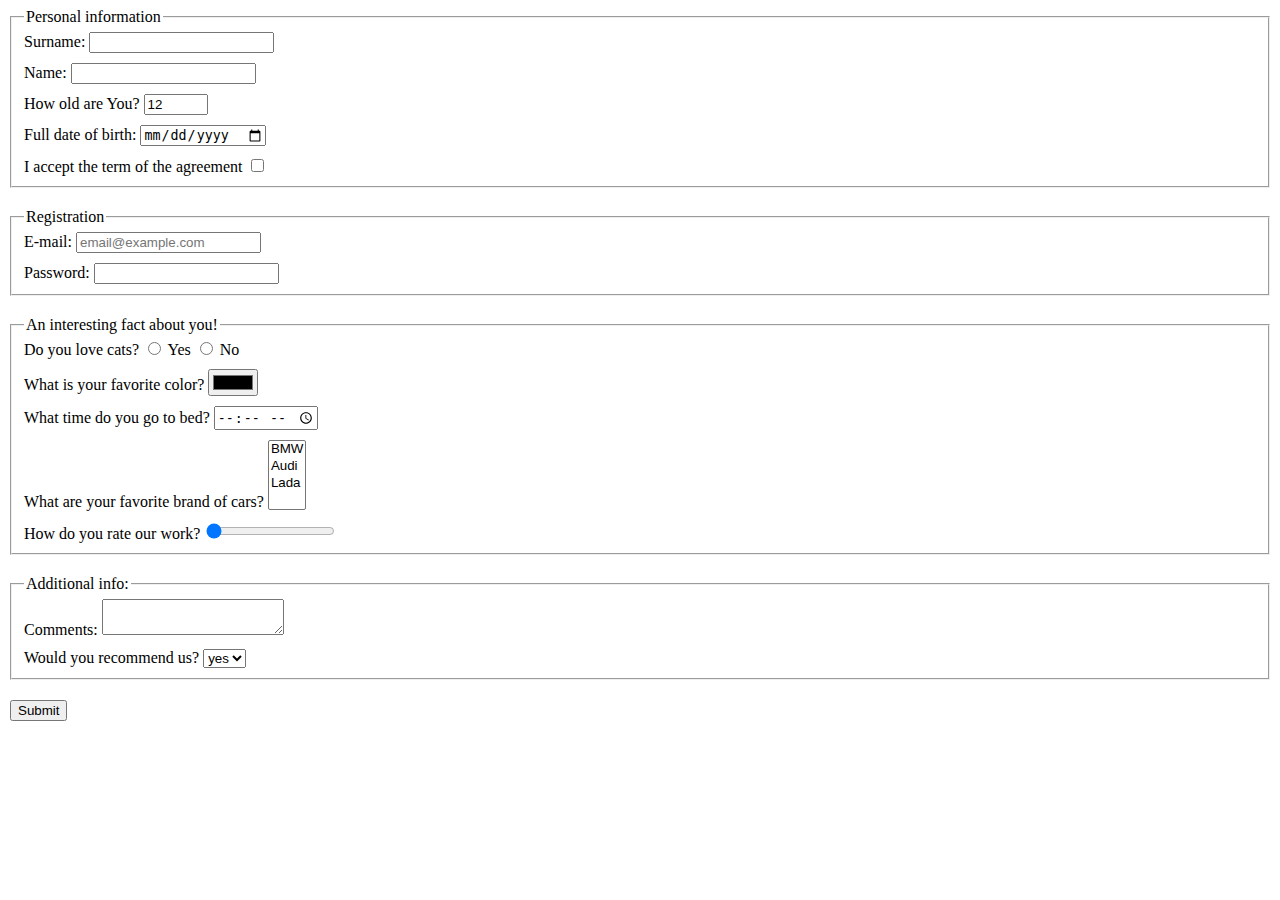
<file: index.html>
<!doctype html><html lang="en"><head><meta charset="UTF-8"><meta name="viewport" content="width=device-width, user-scalable=no, initial-scale=1.0, maximum-scale=1.0, minimum-scale=1.0"><meta http-equiv="X-UA-Compatible" content="ie=edge"><title>HTML Form</title><link rel="stylesheet" href="style.8bd8ad38.css"></head><body> <form action="https://mate-academy-form-lesson.herokuapp.com/create-application" method="post" onsubmit="onSubmit()"> <fieldset class="field-group"> <legend>Personal information</legend> <div class="form-field"> <label for="surname">Surname:</label> <input type="text" name="surname" id="surname" autocomplete="off" required> </div> <div class="form-field"> <label for="name">Name:</label> <input type="text" name="name" id="name" autocomplete="off" required> </div> <div class="form-field"> <label for="years">How old are You?</label> <input type="number" name="years" id="years" min="18" max="100" value="12"> </div> <div class="form-field"> <label for="birth-date">Full date of birth:</label> <input type="date" name="birth-date" id="birth-date"> </div> <div class="form-field"> <label for="terms">I accept the term of the agreement</label> <input type="checkbox" name="terms" id="terms" required> </div> </fieldset> <fieldset class="field-group"> <legend>Registration</legend> <div class="form-field"> <label for="email">E-mail:</label> <input type="email" name="email" id="email" placeholder="email@example.com"> </div> <div class="form-field"> <label for="password">Password:</label> <input type="password" name="password" id="password" minlength="4" maxlength="8"> </div> </fieldset> <fieldset class="field-group"> <legend>An interesting fact about you!</legend> <div class="form-field"> Do you love cats? <input type="radio" name="cats" id="yes-cat"> <label for="yes-cat">Yes</label> <input type="radio" name="cats" id="no-cat"> <label for="no-cat">No</label> </div> <div class="form-field"> <label for="color">What is your favorite color?</label> <input type="color" name="color" id="color"> </div> <div class="form-field"> <label for="bed-time">What time do you go to bed?</label> <input type="time" name="bed-time" id="bed-time"> </div> <div class="form-field"> <label for="car-brand">What are your favorite brand of cars?</label> <select type="text" name="car-brand" id="car-brand" multiple> <option value="BMW">BMW</option> <option value="Audi">Audi</option> <option value="Lada">Lada</option> </select> </div> <div class="form-field"> <label for="work-rate">How do you rate our work?</label> <input type="range" name="car-brand" id="work-rate" min="1" max="10" value="1"> </div> </fieldset> <fieldset class="field-group"> <legend>Additional info:</legend> <div class="form-field"> <label for="comment">Comments:</label> <textarea name="comment" id="comment">
          </textarea> </div> <div class="form-field"> <label for="recommend">Would you recommend us?</label> <select name="recommend" id="recommend"> <option value="yes">yes</option> <option value="no">no</option> </select> </div> </fieldset> </form> <button type="submit" class="button">Submit </button> <script type="text/javascript" src="main.e97352c4.js"></script> </body></html>
</file>
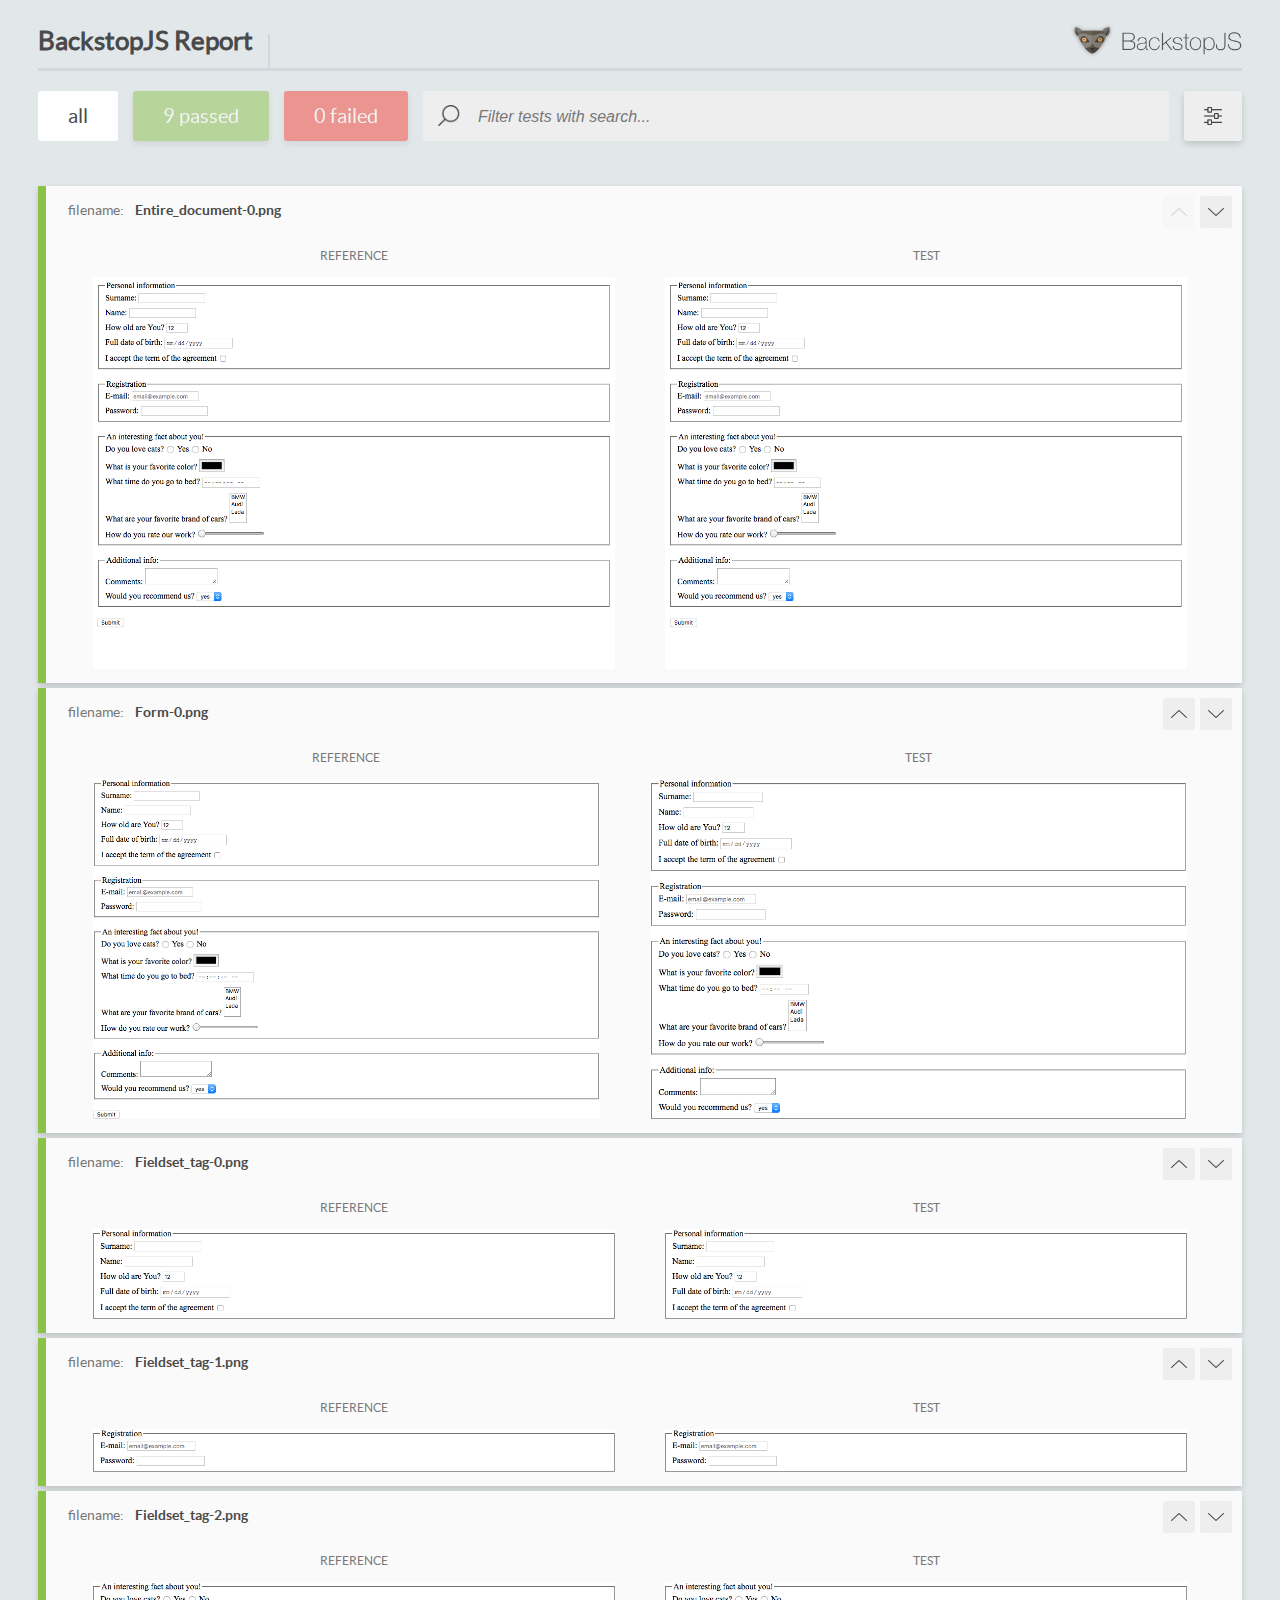
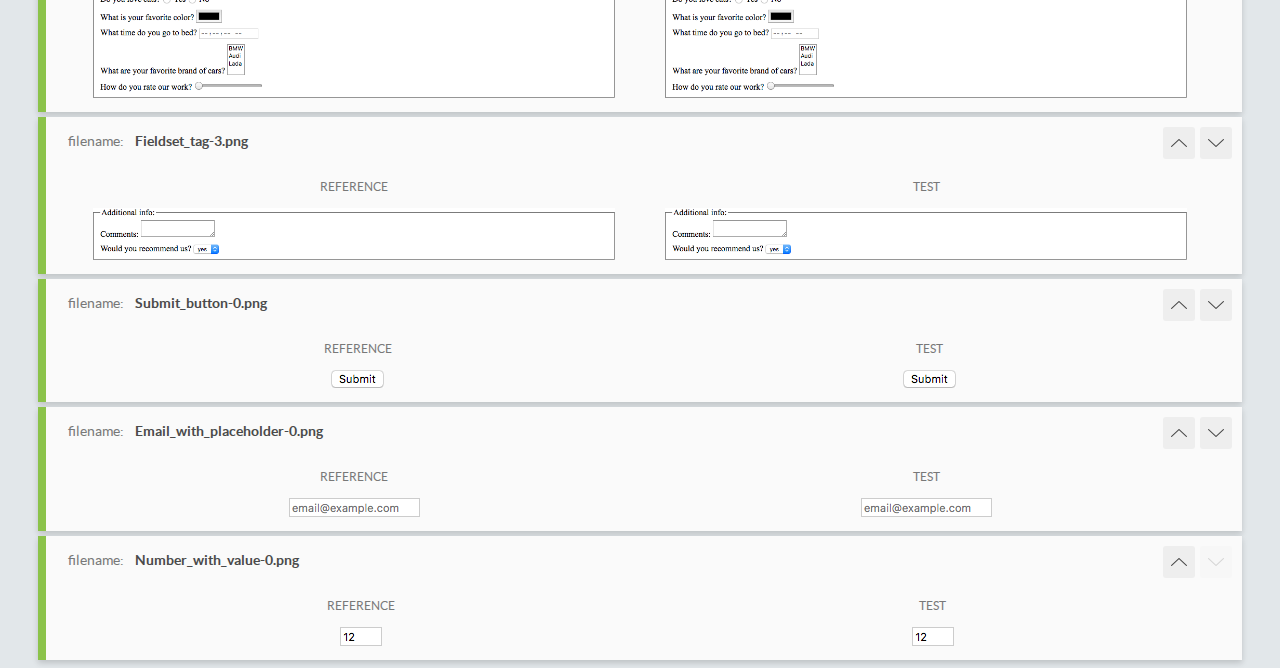
<file: report/html_report/index.html>
<!DOCTYPE html>
<html>
  <head>
    <meta charset="utf-8">
    <title>BackstopJS Report</title>

    <style>
      @font-face {
          font-family: 'latoregular';
          src: url('./assets/fonts/lato-regular-webfont.woff2') format('woff2'),
              url('./assets/fonts/lato-regular-webfont.woff') format('woff');
          font-weight: 400;
          font-style: normal;
      }
      @font-face {
          font-family: 'latobold';
          src: url('./assets/fonts/lato-bold-webfont.woff2') format('woff2'),
              url('./assets/fonts/lato-bold-webfont.woff') format('woff');
          font-weight: 700;
          font-style: normal;
      }

      .ReactModal__Body--open {
          overflow: hidden;
      }
      .ReactModal__Body--open .header {
        display: none;
      }

    </style>
  </head>
  <body style="background-color: #E2E7EA">
    <div id="root">

    </div>
    <script type="text/javascript">
      function report (report) { // eslint-disable-line no-unused-vars
        window.tests = report;
      }
    </script>
    <script type="text/javascript" src="config.js"></script>
    <script type="text/javascript" src="index_bundle.js"></script>
  </body>
</html>
</file>
<file: style.8bd8ad38.css>
.form-field{margin:5.6px 0 10px}.field-group{padding:0 12px}.button,.field-group{margin:0 2px 20px}
/*# sourceMappingURL=style.8bd8ad38.css.map */
</file>
